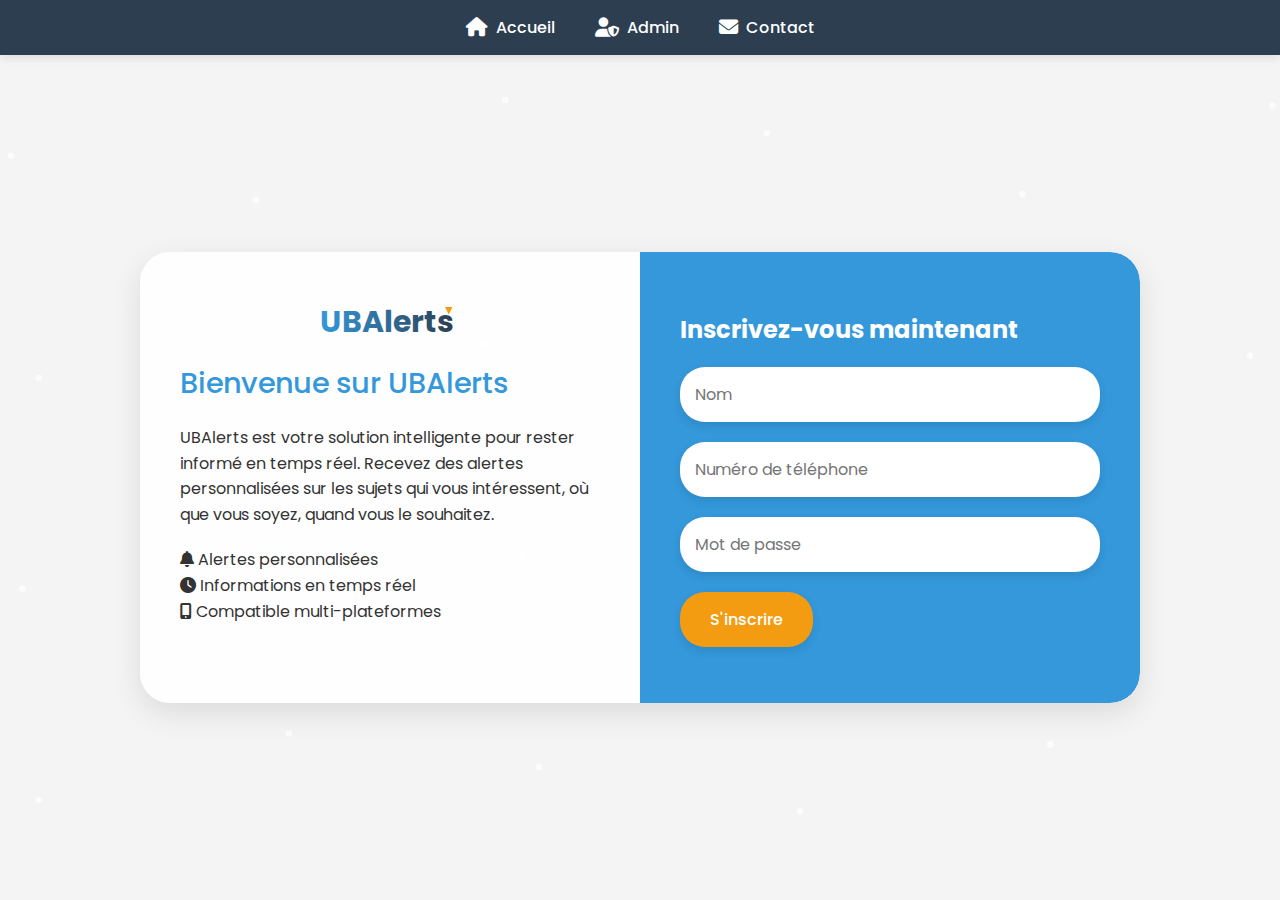
<file: index.html>
<html><head>
<meta charset="UTF-8">
<meta name="viewport" content="width=device-width, initial-scale=1.0">
<title>UBAlerts - Accueil</title>
<link href="https://fonts.googleapis.com/css2?family=Poppins:wght@300;400;500;700&display=swap" rel="stylesheet">
<link rel="stylesheet" href="https://cdnjs.cloudflare.com/ajax/libs/font-awesome/6.4.0/css/all.min.css">
<style>
    :root {
        --primary-color: #3498db;
        --secondary-color: #2c3e50;
        --accent-color: #f39c12;
        --text-color: #333;
        --bg-color: #f4f4f4;
    }
    body, html {
        margin: 0;
        padding: 0;
        height: 100%;
        font-family: 'Poppins', sans-serif;
        background-color: var(--bg-color);
        color: var(--text-color);
        background-image: url('data:image/svg+xml;utf8,<svg xmlns="http://www.w3.org/2000/svg" viewBox="0 0 1440 810" preserveAspectRatio="xMidYMid slice"><path fill="%23f4f4f4" d="M0 0h1440v810H0z"/><g fill="%23ffffff" fill-opacity="0.7"><circle cx="1395" cy="140" r="3"/><circle cx="1145" cy="95" r="3"/><circle cx="920" cy="175" r="3"/><circle cx="690" cy="120" r="3"/><circle cx="455" cy="90" r="3"/><circle cx="230" cy="180" r="3"/><circle cx="10" cy="140" r="3"/><circle cx="1370" cy="270" r="3"/><circle cx="1125" cy="320" r="3"/><circle cx="895" cy="290" r="3"/><circle cx="670" cy="350" r="3"/><circle cx="435" cy="310" r="3"/><circle cx="210" cy="280" r="3"/><circle cx="35" cy="340" r="3"/><circle cx="1390" cy="460" r="3"/><circle cx="1155" cy="510" r="3"/><circle cx="930" cy="480" r="3"/><circle cx="705" cy="540" r="3"/><circle cx="470" cy="500" r="3"/><circle cx="245" cy="470" r="3"/><circle cx="20" cy="530" r="3"/><circle cx="1405" cy="650" r="3"/><circle cx="1170" cy="700" r="3"/><circle cx="945" cy="670" r="3"/><circle cx="720" cy="730" r="3"/><circle cx="485" cy="690" r="3"/><circle cx="260" cy="660" r="3"/><circle cx="35" cy="720" r="3"/></g></svg>');
        background-attachment: fixed;
        background-size: cover;
    }
    #app {
        display: flex;
        flex-direction: column;
        min-height: 100vh;
    }
    .content {
        flex-grow: 1;
        display: flex;
        justify-content: center;
        align-items: center;
        padding: 20px;
    }
    nav {
        background-color: var(--secondary-color);
        padding: 15px 0;
        box-shadow: 0 2px 10px rgba(0, 0, 0, 0.1);
    }
    nav ul {
        list-style-type: none;
        padding: 0;
        margin: 0;
        display: flex;
        justify-content: center;
    }
    nav ul li {
        margin: 0 20px;
    }
    nav ul li a {
        color: #fff;
        text-decoration: none;
        font-weight: 500;
        transition: color 0.3s ease;
        display: flex;
        align-items: center;
    }
    nav ul li a:hover {
        color: var(--accent-color);
    }
    nav ul li a i {
        margin-right: 8px;
        font-size: 1.2em;
    }
    .logo {
        text-align: center;
        margin-bottom: 20px;
    }
    .logo svg {
        width: 150px;
        height: auto;
    }
    h1 {
        color: var(--primary-color);
        font-size: 1.8em;
        margin-bottom: 20px;
        font-weight: 500;
    }
    p {
        font-size: 1em;
        line-height: 1.6;
        margin-bottom: 20px;
    }
    .main-container {
        display: flex;
        justify-content: space-between;
        max-width: 1000px;
        width: 100%;
        background-color: rgba(255, 255, 255, 0.9);
        border-radius: 30px;
        box-shadow: 0 10px 30px rgba(0, 0, 0, 0.1);
        overflow: hidden;
    }
    .info-section, .signup-section {
        padding: 40px;
        width: 50%;
    }
    .signup-section {
        background-color: var(--primary-color);
        color: white;
        border-radius: 0 30px 30px 0;
    }
    .signup-form input {
        width: 100%;
        padding: 15px;
        margin-bottom: 20px;
        border: none;
        border-radius: 25px;
        font-family: 'Poppins', sans-serif;
        font-size: 1em;
        box-shadow: 0 4px 10px rgba(0, 0, 0, 0.1);
        transition: box-shadow 0.3s ease;
    }
    .signup-form input:focus {
        outline: none;
        box-shadow: 0 6px 15px rgba(0, 0, 0, 0.15);
    }
    .signup-button {
        background-color: var(--accent-color);
        color: white;
        border: none;
        padding: 15px 30px;
        border-radius: 25px;
        font-size: 1em;
        font-weight: 500;
        cursor: pointer;
        transition: all 0.3s ease;
        font-family: 'Poppins', sans-serif;
        box-shadow: 0 4px 10px rgba(0, 0, 0, 0.1);
    }
    .signup-button:hover {
        background-color: #e67e22;
        transform: translateY(-2px);
        box-shadow: 0 6px 15px rgba(0, 0, 0, 0.2);
    }
</style>
</head>
<body>
    <div id="app">
        <nav>
                <ul>  
                    <li><a href="index.html"><i class="fas fa-home"></i> Accueil</a></li>  
                    <li><a href="Adds/connexion_admin.html"><i class="fas fa-user-shield"></i> Admin</a></li>  
                    <li><a href="Adds/contact.html"><i class="fas fa-envelope"></i> Contact</a></li>  
                </ul>  
        </nav>

        <div class="content">
            <div class="main-container">
                <div class="info-section">
                    <div class="logo">
                        <svg viewBox="0 0 300 100">
                            <defs>
                                <linearGradient id="gradient" x1="0%" y1="0%" x2="100%" y2="0%">
                                    <stop offset="0%" style="stop-color:#3498db;stop-opacity:1" />
                                    <stop offset="100%" style="stop-color:#2c3e50;stop-opacity:1" />
                                </linearGradient>
                            </defs>
                            <text x="10" y="80" font-family="Poppins, sans-serif" font-size="60" fill="url(#gradient)" font-weight="700">
                                UBAlerts
                            </text>
                            <path d="M260 30 L275 30 L267.5 45 Z" fill="#f39c12" />
                        </svg>
                    </div>

                    <h1>Bienvenue sur UBAlerts</h1>
                    <p>
                        UBAlerts est votre solution intelligente pour rester informé en temps réel.
                        Recevez des alertes personnalisées sur les sujets qui vous intéressent,
                        où que vous soyez, quand vous le souhaitez.
                    </p>
                    <p>
                        <i class="fas fa-bell"></i> Alertes personnalisées<br>
                        <i class="fas fa-clock"></i> Informations en temps réel<br>
                        <i class="fas fa-mobile-alt"></i> Compatible multi-plateformes
                    </p>
                </div>
                <div class="signup-section">
                    <h2>Inscrivez-vous maintenant</h2>
                    <form class="signup-form">
                        <input type="text" placeholder="Nom" required>
                        <input type="tel" placeholder="Numéro de téléphone" required>
                        <input type="password" placeholder="Mot de passe" required>
                        <button type="submit" class="signup-button">S'inscrire</button>
                    </form>
                </div>
            </div>
        </div>
    </div>
</body>
</html>
</file>
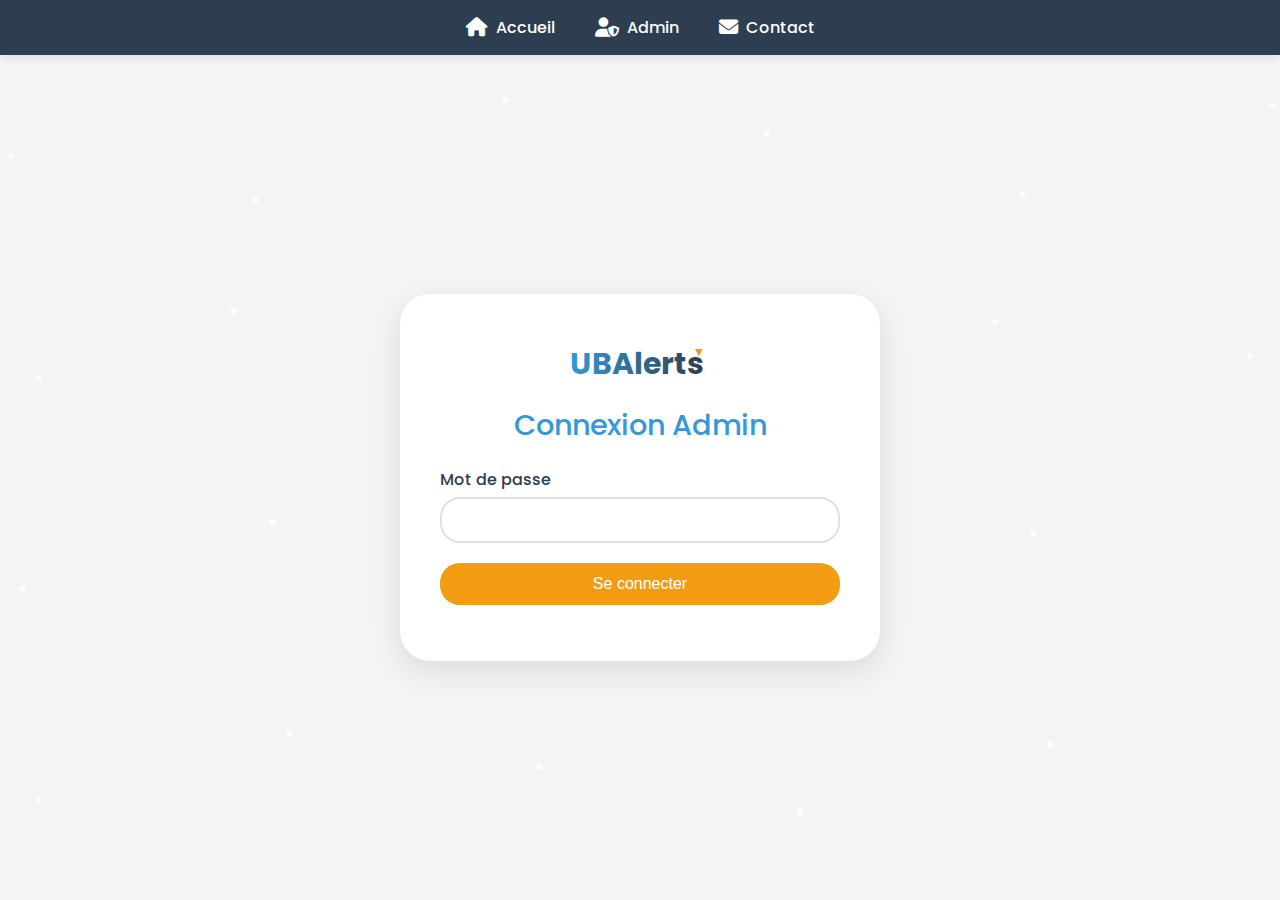
<file: connexion_admin.html>
<html><head>
<meta charset="UTF-8">
<meta name="viewport" content="width=device-width, initial-scale=1.0">
<title>UBAlerts - Admin Login</title>
<link href="https://fonts.googleapis.com/css2?family=Poppins:wght@300;400;500;700&display=swap" rel="stylesheet">
<link rel="stylesheet" href="https://cdnjs.cloudflare.com/ajax/libs/font-awesome/6.4.0/css/all.min.css">
<style>
    :root {
        --primary-color: #3498db;
        --secondary-color: #2c3e50;
        --accent-color: #f39c12;
        --text-color: #333;
        --bg-color: #f4f4f4;
    }
    body, html {
        margin: 0;
        padding: 0;
        height: 100%;
        font-family: 'Poppins', sans-serif;
        background-color: var(--bg-color);
        color: var(--text-color);
        background-image: url('data:image/svg+xml;utf8,<svg xmlns="http://www.w3.org/2000/svg" viewBox="0 0 1440 810" preserveAspectRatio="xMidYMid slice"><path fill="%23f4f4f4" d="M0 0h1440v810H0z"/><g fill="%23ffffff" fill-opacity="0.7"><circle cx="1395" cy="140" r="3"/><circle cx="1145" cy="95" r="3"/><circle cx="920" cy="175" r="3"/><circle cx="690" cy="120" r="3"/><circle cx="455" cy="90" r="3"/><circle cx="230" cy="180" r="3"/><circle cx="10" cy="140" r="3"/><circle cx="1370" cy="270" r="3"/><circle cx="1125" cy="320" r="3"/><circle cx="895" cy="290" r="3"/><circle cx="670" cy="350" r="3"/><circle cx="435" cy="310" r="3"/><circle cx="210" cy="280" r="3"/><circle cx="35" cy="340" r="3"/><circle cx="1390" cy="460" r="3"/><circle cx="1155" cy="510" r="3"/><circle cx="930" cy="480" r="3"/><circle cx="705" cy="540" r="3"/><circle cx="470" cy="500" r="3"/><circle cx="245" cy="470" r="3"/><circle cx="20" cy="530" r="3"/><circle cx="1405" cy="650" r="3"/><circle cx="1170" cy="700" r="3"/><circle cx="945" cy="670" r="3"/><circle cx="720" cy="730" r="3"/><circle cx="485" cy="690" r="3"/><circle cx="260" cy="660" r="3"/><circle cx="35" cy="720" r="3"/></g></svg>');
        background-attachment: fixed;
        background-size: cover;
    }
    #app {
        display: flex;
        flex-direction: column;
        min-height: 100vh;
    }
    .content {
        flex-grow: 1;
        display: flex;
        justify-content: center;
        align-items: center;
        padding: 20px;
    }
    nav {
        background-color: var(--secondary-color);
        padding: 15px 0;
        box-shadow: 0 2px 10px rgba(0, 0, 0, 0.1);
    }
    nav ul {
        list-style-type: none;
        padding: 0;
        margin: 0;
        display: flex;
        justify-content: center;
    }
    nav ul li {
        margin: 0 20px;
    }
    nav ul li a {
        color: #fff;
        text-decoration: none;
        font-weight: 500;
        transition: color 0.3s ease;
        display: flex;
        align-items: center;
    }
    nav ul li a:hover {
        color: var(--accent-color);
    }
    nav ul li a i {
        margin-right: 8px;
        font-size: 1.2em;
    }
    .logo {
        text-align: center;
        margin-bottom: 20px;
    }
    .logo svg {
        width: 150px;
        height: auto;
    }
    .login-container {
        background-color: white;
        border-radius: 30px;
        box-shadow: 0 10px 30px rgba(0, 0, 0, 0.1);
        padding: 40px;
        width: 100%;
        max-width: 400px;
    }
    h1 {
        color: var(--primary-color);
        font-size: 1.8em;
        margin-bottom: 20px;
        font-weight: 500;
        text-align: center;
    }
    form {
        display: flex;
        flex-direction: column;
    }
    .input-group {
        margin-bottom: 20px;
    }
    label {
        display: block;
        margin-bottom: 5px;
        color: var(--secondary-color);
        font-weight: 500;
    }
    input[type="password"] {
        width: 100%;
        padding: 12px;
        border: 2px solid #e0e0e0;
        border-radius: 20px;
        font-size: 16px;
        transition: border-color 0.3s ease;
    }
    input[type="password"]:focus {
        outline: none;
        border-color: var(--primary-color);
    }
    button {
        background-color: var(--accent-color);
        color: white;
        border: none;
        padding: 12px;
        border-radius: 20px;
        font-size: 16px;
        font-weight: 500;
        cursor: pointer;
        transition: background-color 0.3s ease;
    }
    button:hover {
        background-color: #e67e22;
    }
</style>
</head>
<body>
    <div id="app">
        <nav>
            <ul>
                <li><a href="index.html"><i class="fas fa-home"></i> Accueil</a></li>
                <li><a href="connexion_admin.html"><i class="fas fa-user-shield"></i> Admin</a></li>
                <li><a href="contact.html"><i class="fas fa-envelope"></i> Contact</a></li>
            </ul>
        </nav>

        <div class="content">
            <div class="login-container">
                <div class="logo">
                    <svg viewBox="0 0 300 100">
                        <defs>
                            <linearGradient id="gradient" x1="0%" y1="0%" x2="100%" y2="0%">
                                <stop offset="0%" style="stop-color:#3498db;stop-opacity:1" />
                                <stop offset="100%" style="stop-color:#2c3e50;stop-opacity:1" />
                            </linearGradient>
                        </defs>
                        <text x="10" y="80" font-family="Poppins, sans-serif" font-size="60" fill="url(#gradient)" font-weight="700">
                            UBAlerts
                        </text>
                        <path d="M260 30 L275 30 L267.5 45 Z" fill="#f39c12" />
                    </svg>
                </div>

                <h1>Connexion Admin</h1>

                <form id="admin-login-form">
                    <div class="input-group">
                        <label for="password">Mot de passe</label>
                        <input type="password" id="password" name="password" required>
                    </div>
                    <button type="submit">Se connecter</button>
                </form>
            </div>
        </div>
    </div>

    <script>
    document.getElementById('admin-login-form').addEventListener('submit', function(e) {
        e.preventDefault();
        const password = document.getElementById('password').value;
        
        // Ici, vous devriez normalement envoyer le mot de passe à un serveur pour vérification
        // Pour cet exemple, nous utilisons un mot de passe en dur (ce qui n'est pas sécurisé en production)
        if (password === 'adminUB2023') {
            // Redirection vers le panneau d'administration
            window.location.href = '/admin/dashboard';
        } else {
            alert('Mot de passe incorrect. Veuillez réessayer.');
        }
    });
    </script>
</body>
</html>
</file>
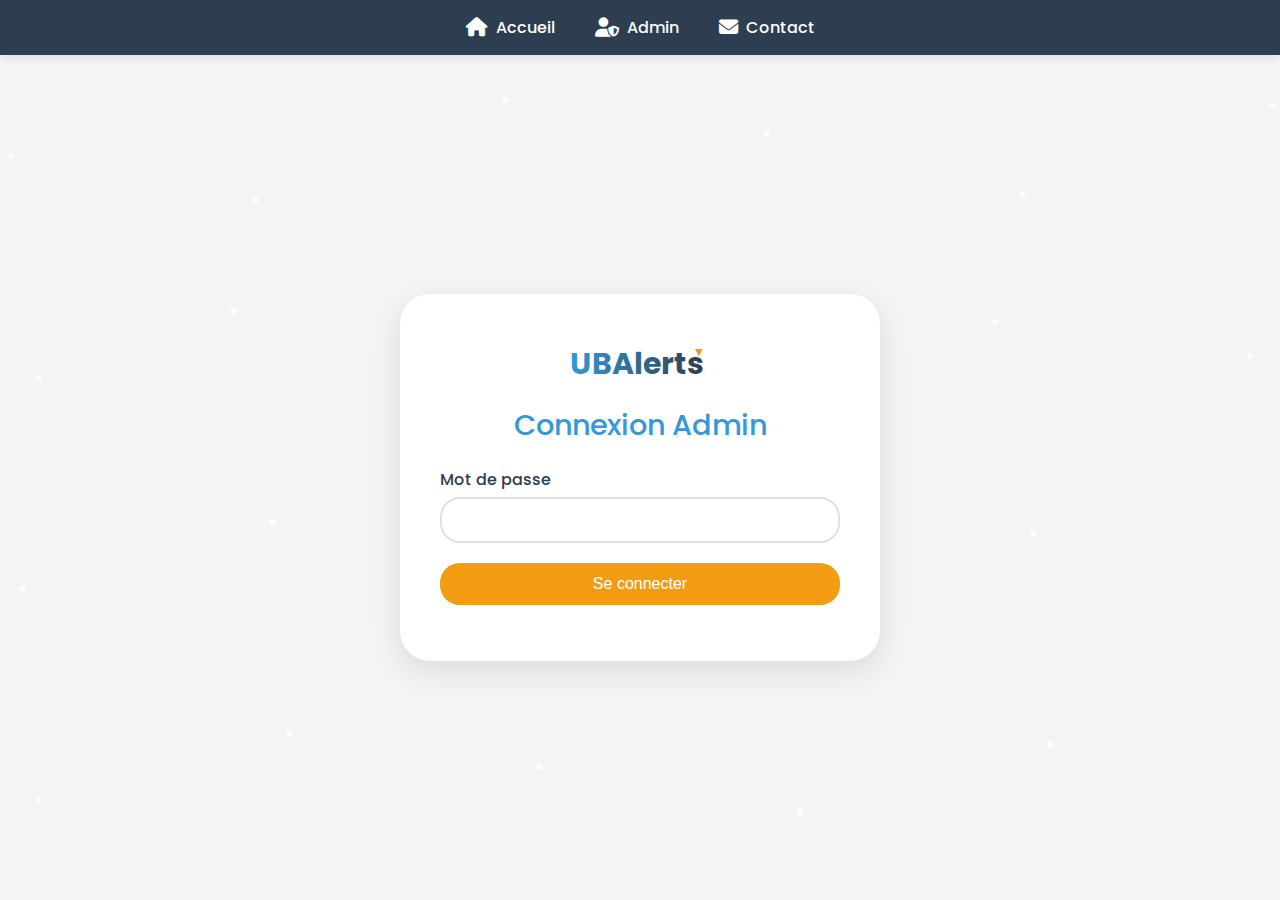
<file: Adds/connexion_admin.html>
<html><head>
<meta charset="UTF-8">
<meta name="viewport" content="width=device-width, initial-scale=1.0">
<title>UBAlerts - Admin Login</title>
<link href="https://fonts.googleapis.com/css2?family=Poppins:wght@300;400;500;700&display=swap" rel="stylesheet">
<link rel="stylesheet" href="https://cdnjs.cloudflare.com/ajax/libs/font-awesome/6.4.0/css/all.min.css">
<style>
    :root {
        --primary-color: #3498db;
        --secondary-color: #2c3e50;
        --accent-color: #f39c12;
        --text-color: #333;
        --bg-color: #f4f4f4;
    }
    body, html {
        margin: 0;
        padding: 0;
        height: 100%;
        font-family: 'Poppins', sans-serif;
        background-color: var(--bg-color);
        color: var(--text-color);
        background-image: url('data:image/svg+xml;utf8,<svg xmlns="http://www.w3.org/2000/svg" viewBox="0 0 1440 810" preserveAspectRatio="xMidYMid slice"><path fill="%23f4f4f4" d="M0 0h1440v810H0z"/><g fill="%23ffffff" fill-opacity="0.7"><circle cx="1395" cy="140" r="3"/><circle cx="1145" cy="95" r="3"/><circle cx="920" cy="175" r="3"/><circle cx="690" cy="120" r="3"/><circle cx="455" cy="90" r="3"/><circle cx="230" cy="180" r="3"/><circle cx="10" cy="140" r="3"/><circle cx="1370" cy="270" r="3"/><circle cx="1125" cy="320" r="3"/><circle cx="895" cy="290" r="3"/><circle cx="670" cy="350" r="3"/><circle cx="435" cy="310" r="3"/><circle cx="210" cy="280" r="3"/><circle cx="35" cy="340" r="3"/><circle cx="1390" cy="460" r="3"/><circle cx="1155" cy="510" r="3"/><circle cx="930" cy="480" r="3"/><circle cx="705" cy="540" r="3"/><circle cx="470" cy="500" r="3"/><circle cx="245" cy="470" r="3"/><circle cx="20" cy="530" r="3"/><circle cx="1405" cy="650" r="3"/><circle cx="1170" cy="700" r="3"/><circle cx="945" cy="670" r="3"/><circle cx="720" cy="730" r="3"/><circle cx="485" cy="690" r="3"/><circle cx="260" cy="660" r="3"/><circle cx="35" cy="720" r="3"/></g></svg>');
        background-attachment: fixed;
        background-size: cover;
    }
    #app {
        display: flex;
        flex-direction: column;
        min-height: 100vh;
    }
    .content {
        flex-grow: 1;
        display: flex;
        justify-content: center;
        align-items: center;
        padding: 20px;
    }
    nav {
        background-color: var(--secondary-color);
        padding: 15px 0;
        box-shadow: 0 2px 10px rgba(0, 0, 0, 0.1);
    }
    nav ul {
        list-style-type: none;
        padding: 0;
        margin: 0;
        display: flex;
        justify-content: center;
    }
    nav ul li {
        margin: 0 20px;
    }
    nav ul li a {
        color: #fff;
        text-decoration: none;
        font-weight: 500;
        transition: color 0.3s ease;
        display: flex;
        align-items: center;
    }
    nav ul li a:hover {
        color: var(--accent-color);
    }
    nav ul li a i {
        margin-right: 8px;
        font-size: 1.2em;
    }
    .logo {
        text-align: center;
        margin-bottom: 20px;
    }
    .logo svg {
        width: 150px;
        height: auto;
    }
    .login-container {
        background-color: white;
        border-radius: 30px;
        box-shadow: 0 10px 30px rgba(0, 0, 0, 0.1);
        padding: 40px;
        width: 100%;
        max-width: 400px;
    }
    h1 {
        color: var(--primary-color);
        font-size: 1.8em;
        margin-bottom: 20px;
        font-weight: 500;
        text-align: center;
    }
    form {
        display: flex;
        flex-direction: column;
    }
    .input-group {
        margin-bottom: 20px;
    }
    label {
        display: block;
        margin-bottom: 5px;
        color: var(--secondary-color);
        font-weight: 500;
    }
    input[type="password"] {
        width: 100%;
        padding: 12px;
        border: 2px solid #e0e0e0;
        border-radius: 20px;
        font-size: 16px;
        transition: border-color 0.3s ease;
    }
    input[type="password"]:focus {
        outline: none;
        border-color: var(--primary-color);
    }
    button {
        background-color: var(--accent-color);
        color: white;
        border: none;
        padding: 12px;
        border-radius: 20px;
        font-size: 16px;
        font-weight: 500;
        cursor: pointer;
        transition: background-color 0.3s ease;
    }
    button:hover {
        background-color: #e67e22;
    }
</style>
</head>
<body>
    <div id="app">
        <nav>
            <ul>
                <li><a href="../index.html"><i class="fas fa-home"></i> Accueil</a></li>
                <li><a href="connexion_admin.html"><i class="fas fa-user-shield"></i> Admin</a></li>
                <li><a href="contact.html"><i class="fas fa-envelope"></i> Contact</a></li>
            </ul>
        </nav>

        <div class="content">
            <div class="login-container">
                <div class="logo">
                    <svg viewBox="0 0 300 100">
                        <defs>
                            <linearGradient id="gradient" x1="0%" y1="0%" x2="100%" y2="0%">
                                <stop offset="0%" style="stop-color:#3498db;stop-opacity:1" />
                                <stop offset="100%" style="stop-color:#2c3e50;stop-opacity:1" />
                            </linearGradient>
                        </defs>
                        <text x="10" y="80" font-family="Poppins, sans-serif" font-size="60" fill="url(#gradient)" font-weight="700">
                            UBAlerts
                        </text>
                        <path d="M260 30 L275 30 L267.5 45 Z" fill="#f39c12" />
                    </svg>
                </div>

                <h1>Connexion Admin</h1>

                <form id="admin-login-form">
                    <div class="input-group">
                        <label for="password">Mot de passe</label>
                        <input type="password" id="password" name="password" required>
                    </div>
                    <button type="submit">Se connecter</button>
                </form>
            </div>
        </div>
    </div>

    <script>
    document.getElementById('admin-login-form').addEventListener('submit', function(e) {
        e.preventDefault();
        const password = document.getElementById('password').value;
        
        // Ici, vous devriez normalement envoyer le mot de passe à un serveur pour vérification
        // Pour cet exemple, nous utilisons un mot de passe en dur (ce qui n'est pas sécurisé en production)
        if (password === 'adminUB2023') {
            // Redirection vers le panneau d'administration
            window.location.href = '/admin/dashboard';
        } else {
            alert('Mot de passe incorrect. Veuillez réessayer.');
        }
    });
    </script>
</body>
</html>
</file>
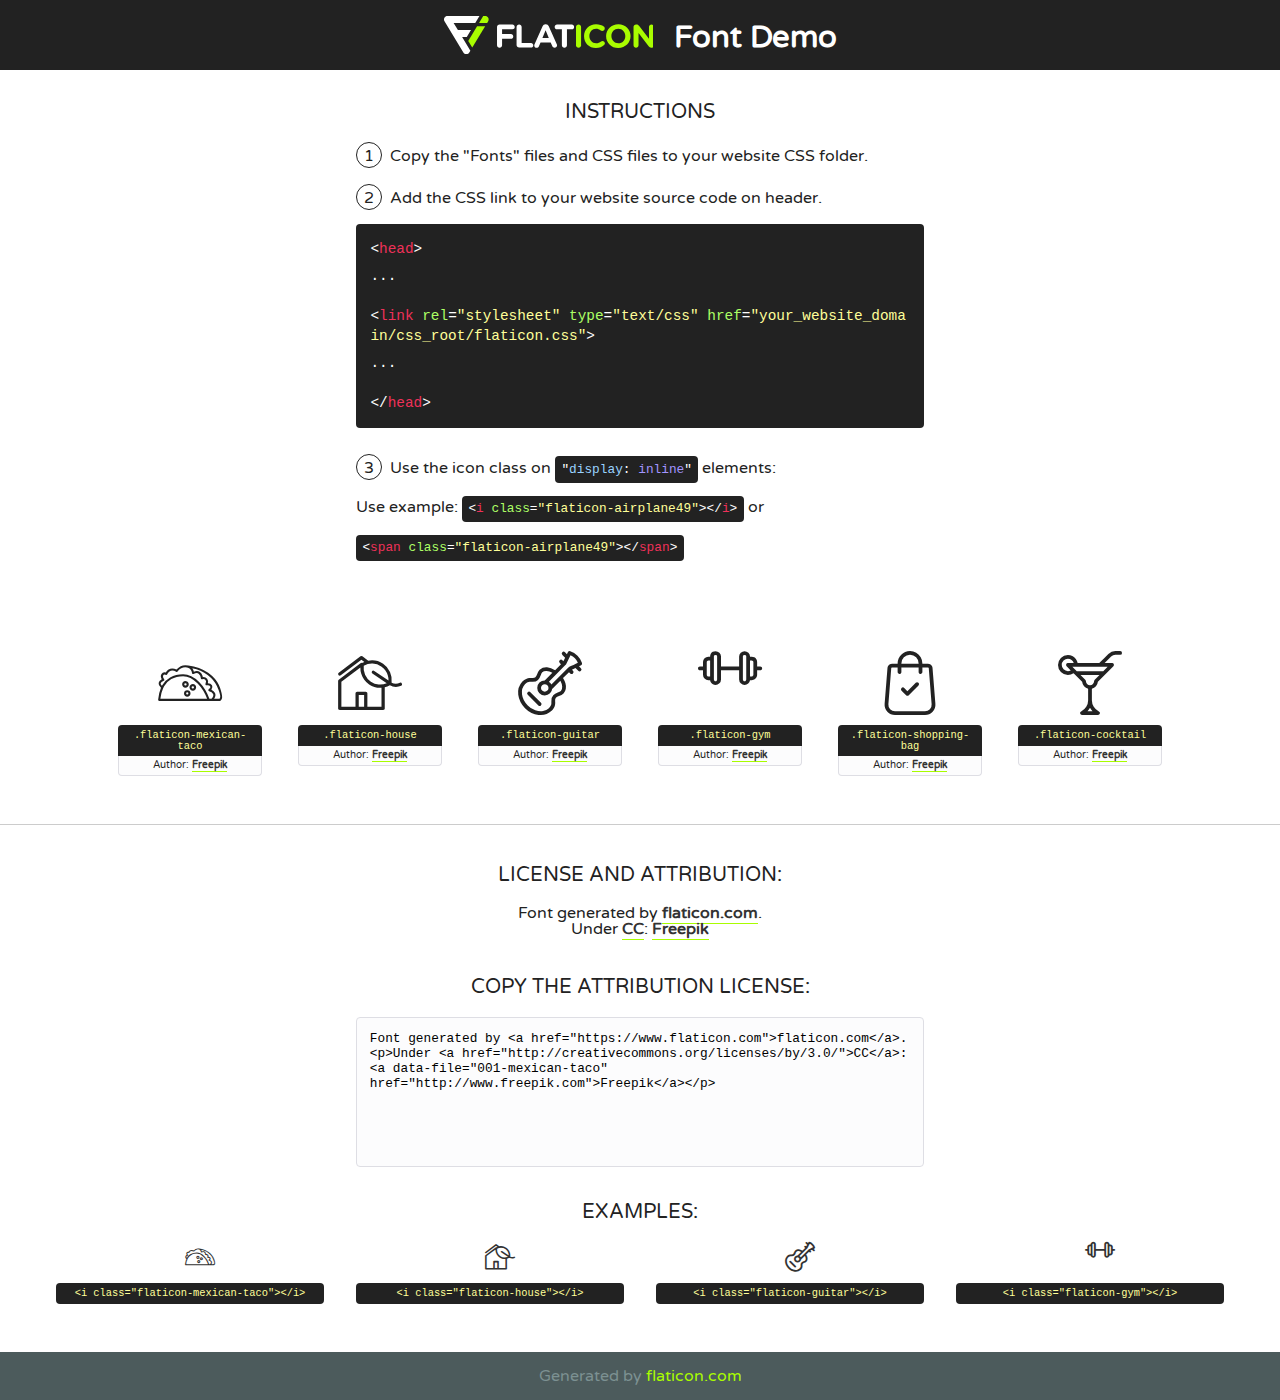
<file: fonts/flaticon/font/flaticon.html>
<!DOCTYPE html>
<!--
  Flaticon icon font: Flaticon
  Creation date: 11/02/2019 11:47
-->
<html>
<!DOCTYPE html>
<html>

<head>
    <title>Flaticon WebFont</title>
    <link href="http://fonts.googleapis.com/css?family=Varela+Round" rel="stylesheet" type="text/css" />
    <link rel="stylesheet" type="text/css" href="flaticon.css">
    <meta charset="UTF-8">
    <style>
    html, body, div, span, applet, object, iframe,
    h1, h2, h3, h4, h5, h6, p, blockquote, pre,
    a, abbr, acronym, address, big, cite, code,
    del, dfn, em, img, ins, kbd, q, s, samp,
    small, strike, strong, sub, sup, tt, var,
    b, u, i, center,
    dl, dt, dd, ol, ul, li,
    fieldset, form, label, legend,
    table, caption, tbody, tfoot, thead, tr, th, td,
    article, aside, canvas, details, embed, 
    figure, figcaption, footer, header, hgroup, 
    menu, nav, output, ruby, section, summary,
    time, mark, audio, video {
        margin: 0;
        padding: 0;
        border: 0;
        font-size: 100%;
        font: inherit;
        vertical-align: baseline;
    }
    /* HTML5 display-role reset for older browsers */
    article, aside, details, figcaption, figure, 
    footer, header, hgroup, menu, nav, section {
        display: block;
    }
    body {
        line-height: 1;
    }
    ol, ul {
        list-style: none;
    }
    blockquote, q {
        quotes: none;
    }
    blockquote:before, blockquote:after,
    q:before, q:after {
        content: '';
        content: none;
    }
    table {
        border-collapse: collapse;
        border-spacing: 0;
    }
    body {
        font-family: 'Varela Round', Helvetica, Arial, sans-serif;
        font-size: 16px;
        color: #222;
    }
    a {
        color: #333;
        border-bottom: 1px solid #a9fd00;
        font-weight: bold;
        text-decoration: none;
    }
    * {
        -moz-box-sizing: border-box;
        -webkit-box-sizing: border-box;
        box-sizing: border-box;
        margin: 0;
        padding: 0;
    }
    [class^="flaticon-"]:before, [class*=" flaticon-"]:before, [class^="flaticon-"]:after, [class*=" flaticon-"]:after {
        font-family: Flaticon;
        font-size: 30px;
        font-style: normal;
        margin-left: 20px;
        color: #333;
    }
    .wrapper {
        max-width: 600px;
        margin: auto;
        padding: 0 1em;
    }
    .title {
        font-size: 1.25em;
        text-align: center;
        margin-bottom: 1em;
        text-transform: uppercase;
    }
    header {
        text-align: center;
        background-color: #222;
        color: #fff;
        padding: 1em;
    }
    header .logo {
        width: 210px;
        height: 38px;
        display: inline-block;
        vertical-align: middle;
        margin-right: 1em;
        border: none;
    }
    header strong {
        font-size: 1.95em;
        font-weight: bold;
        vertical-align: middle;
        margin-top: 5px;
        display: inline-block;
    }
    .demo {
        margin: 2em auto;
        line-height: 1.25em;
    }
    .demo ul li {
        margin-bottom: 1em;
    }
    .demo ul li .num {
        color: #222;
        border-radius: 20px;
        display: inline-block;
        width: 26px;
        padding: 3px;
        height: 26px;
        text-align: center;
        margin-right: 0.5em;
        border: 1px solid #222;
    }
    .demo ul li code {
        background-color: #222;
        border-radius: 4px;
        padding: 0.25em 0.5em;
        display: inline-block;
        color: #fff;
        font-family: Consolas,Monaco,Lucida Console,Liberation Mono,DejaVu Sans Mono,Bitstream Vera Sans Mono,Courier New, monospace;
        font-weight: lighter;
        margin-top: 1em;
        font-size: 0.8em;
        word-break: break-all;
    }
    .demo ul li code.big {
        padding: 1em;
        font-size: 0.9em;
    }
    .demo ul li code .red {
        color: #EF3159;
    }
    .demo ul li code .green {
        color: #ACFF65;
    }
    .demo ul li code .yellow {
        color: #FFFF99;
    }
    .demo ul li code .blue {
        color: #99D3FF;
    }
    .demo ul li code .purple {
        color: #A295FF;
    }
    .demo ul li code .dots {
        margin-top: 0.5em;
        display: block;
    }
    #glyphs {
        border-bottom: 1px solid #ccc;
        padding: 2em 0;
        text-align: center;
    }
    .glyph {
        display: inline-block;
        width: 9em;
        margin: 1em;
        text-align: center;
        vertical-align: top;
        background: #FFF;
    }
    .glyph .glyph-icon {
        padding: 10px;
        display: block;
        font-family:"Flaticon";
        font-size: 64px;
        line-height: 1;
    }
    .glyph .glyph-icon:before {
        font-size: 64px;
        color: #222;
        margin-left: 0;
    }
    .class-name {
        font-size: 0.65em;
        background-color: #222;
        color: #fff;
        border-radius: 4px 4px 0 0;
        padding: 0.5em;
        color: #FFFF99;
        font-family: Consolas,Monaco,Lucida Console,Liberation Mono,DejaVu Sans Mono,Bitstream Vera Sans Mono,Courier New, monospace;
    }
    .author-name {
        font-size: 0.6em;
        background-color: #fcfcfd;
        border: 1px solid #DEDEE4;
        border-top: 0;
        border-radius: 0 0 4px 4px;
        padding: 0.5em;
    }
    .class-name:last-child {
        font-size: 10px;
        color:#888;
    }
    .class-name:last-child a {
        font-size: 10px;
        color:#555;
    }
    .class-name:last-child a:hover {
        color:#a9fd00;
    }
    .glyph > input {
        display: block;
        width: 100px;
        margin: 5px auto;
        text-align: center;
        font-size: 12px;
        cursor: text;
    }
    .glyph > input.icon-input {
        font-family:"Flaticon";
        font-size: 16px;
        margin-bottom: 10px;
    }
    .attribution .title {
        margin-top: 2em;
    }
    .attribution textarea {
        background-color: #fcfcfd;
        padding: 1em;
        border: none;
        box-shadow: none;
        border: 1px solid #DEDEE4;
        border-radius: 4px;
        resize: none;
        width: 100%;
        height: 150px;
        font-size: 0.8em;
        font-family: Consolas,Monaco,Lucida Console,Liberation Mono,DejaVu Sans Mono,Bitstream Vera Sans Mono,Courier New, monospace;
        -webkit-appearance: none;
    }
    .iconsuse {
        margin: 2em auto;
        text-align: center;
        max-width: 1200px;
    }
    .iconsuse:after {
        content: '';
        display: table;
        clear: both;
    }
    .iconsuse .image {
        float: left;
        width: 25%;
        padding: 0 1em;
    }
    .iconsuse .image p {
        margin-bottom: 1em;
    }
    .iconsuse .image span {
        display: block;
        font-size: 0.65em;
        background-color: #222;
        color: #fff;
        border-radius: 4px;
        padding: 0.5em;
        color: #FFFF99;
        margin-top: 1em;
        font-family: Consolas,Monaco,Lucida Console,Liberation Mono,DejaVu Sans Mono,Bitstream Vera Sans Mono,Courier New, monospace;
    }
    #footer {
        text-align: center;
        background-color: #4C5B5C;
        color: #7c9192;
        padding: 1em;
    }
    #footer a {
        border: none;
        color: #a9fd00;
        font-weight: normal;
    }
    @media (max-width: 960px) {
        .iconsuse .image {
            width: 50%;
        }
    }
    @media (max-width: 560px) {
        .iconsuse .image {
            width: 100%;
        }
    }
    </style>
</head>

<body class="characters-off">

    <header>
        <a href="https://www.flaticon.com" target="_blank" class="logo">
            <svg version="1.1" xmlns="http://www.w3.org/2000/svg" xmlns:xlink="http://www.w3.org/1999/xlink" xmlns:a="http://ns.adobe.com/AdobeSVGViewerExtensions/3.0/" viewBox="0 0 560.875 102.036" enable-background="new 0 0 560.875 102.036" xml:space="preserve">
                <defs>
                </defs>
                <g>
                    <g class="letters">
                        <path fill="#ffffff" d="M141.596,29.675c0-3.777,2.985-6.767,6.764-6.767h34.438c3.426,0,6.15,2.728,6.15,6.15
                        c0,3.43-2.724,6.149-6.15,6.149h-27.674v13.091h23.719c3.429,0,6.151,2.724,6.151,6.15c0,3.43-2.723,6.149-6.151,6.149h-23.719
                        v17.574c0,3.773-2.986,6.761-6.764,6.761c-3.779,0-6.764-2.989-6.764-6.761V29.675z"></path>
                        <path fill="#ffffff" d="M193.844,29.149c0-3.781,2.985-6.767,6.764-6.767c3.776,0,6.763,2.985,6.763,6.767v42.957h25.039
                        c3.426,0,6.149,2.726,6.149,6.153c0,3.425-2.723,6.15-6.149,6.15h-31.802c-3.779,0-6.764-2.986-6.764-6.768V29.149z"></path>
                        <path fill="#ffffff" d="M241.891,75.71l21.438-48.407c1.492-3.341,4.215-5.357,7.906-5.357h0.792
                        c3.686,0,6.323,2.017,7.815,5.357l21.439,48.407c0.436,0.967,0.701,1.845,0.701,2.723c0,3.602-2.809,6.501-6.414,6.501
                        c-3.161,0-5.269-1.845-6.499-4.655l-4.132-9.661h-27.059l-4.301,10.102c-1.144,2.631-3.426,4.214-6.237,4.214
                        c-3.517,0-6.24-2.81-6.24-6.325C241.1,77.64,241.451,76.677,241.891,75.71z M279.932,58.666l-8.521-20.297l-8.526,20.297H279.932
                        z"></path>
                        <path fill="#ffffff" d="M314.864,35.387H301.86c-3.429,0-6.239-2.813-6.239-6.238c0-3.429,2.811-6.24,6.239-6.24h39.533
                        c3.426,0,6.237,2.811,6.237,6.24c0,3.425-2.811,6.238-6.237,6.238h-13.001v42.785c0,3.773-2.99,6.761-6.764,6.761
                        c-3.779,0-6.764-2.989-6.764-6.761V35.387z"></path>
                        <path fill="#A9FD00" d="M352.615,29.149c0-3.781,2.985-6.767,6.767-6.767c3.774,0,6.761,2.985,6.761,6.767v49.024
                        c0,3.773-2.987,6.761-6.761,6.761c-3.781,0-6.767-2.989-6.767-6.761V29.149z"></path>
                        <path fill="#A9FD00" d="M374.132,53.836v-0.179c0-17.481,13.178-31.801,32.065-31.801c9.22,0,15.459,2.458,20.557,6.238
                        c1.402,1.054,2.637,2.985,2.637,5.357c0,3.692-2.985,6.59-6.681,6.59c-1.845,0-3.071-0.702-4.044-1.319
                        c-3.776-2.813-7.729-4.393-12.562-4.393c-10.364,0-17.831,8.611-17.831,19.154v0.173c0,10.542,7.291,19.329,17.831,19.329
                        c5.715,0,9.492-1.756,13.359-4.834c1.049-0.874,2.458-1.491,4.039-1.491c3.429,0,6.325,2.813,6.325,6.236
                        c0,2.106-1.056,3.78-2.282,4.834c-5.539,4.834-12.036,7.733-21.878,7.733C387.572,85.464,374.132,71.493,374.132,53.836z"></path>
                        <path fill="#A9FD00" d="M433.009,53.836v-0.179c0-17.481,13.79-31.801,32.766-31.801c18.981,0,32.592,14.143,32.592,31.628v0.173
                        c0,17.483-13.785,31.807-32.769,31.807C446.625,85.464,433.009,71.32,433.009,53.836z M484.224,53.836v-0.179
                        c0-10.539-7.725-19.326-18.626-19.326c-10.893,0-18.449,8.611-18.449,19.154v0.173c0,10.542,7.73,19.329,18.626,19.329
                        C476.676,72.986,484.224,64.378,484.224,53.836z"></path>
                        <path fill="#A9FD00" d="M506.233,29.321c0-3.774,2.99-6.763,6.767-6.763h1.401c3.252,0,5.183,1.583,7.029,3.953l26.093,34.265
                        V29.059c0-3.692,2.99-6.677,6.681-6.677c3.683,0,6.671,2.985,6.671,6.677v48.934c0,3.78-2.987,6.765-6.764,6.765h-0.436
                        c-3.257,0-5.188-1.581-7.034-3.953l-27.056-35.492v32.944c0,3.687-2.985,6.676-6.678,6.676c-3.683,0-6.673-2.989-6.673-6.676
                        V29.321z"></path>
                    </g>
                    <g class="insignia">
                        <path fill="#ffffff" d="M48.372,56.137h12.517l11.156-18.537H37.186L25.688,18.539h57.825L94.668,0H9.271
                        C5.925,0,2.842,1.801,1.198,4.716c-1.644,2.907-1.593,6.482,0.134,9.343l50.38,83.501c1.678,2.781,4.689,4.476,7.938,4.476
                        c3.246,0,6.257-1.695,7.935-4.476l2.898-4.804L48.372,56.137z"></path>
                        <g class="i">
                            <path fill="#A9FD00" d="M93.575,18.539h0.031v0.004l21.652,0.004l2.705-4.488c1.727-2.861,1.778-6.436,0.133-9.343
                            C116.454,1.801,113.371,0,110.026,0h-5.294L93.575,18.539z"></path>
                            <polygon fill="#A9FD00" points="88.291,27.356 64.725,66.486 75.519,84.404 109.942,27.356"></polygon>
                        </g>
                    </g>
                </g>
            </svg>
        </a>
        <strong>Font Demo</strong>
    </header>


    <section class="demo wrapper">

        <p class="title">Instructions</p>

        <ul>
            <li>
                <span class="num">1</span>Copy the "Fonts" files and CSS files to your website CSS folder.
            </li>
            <li>
                <span class="num">2</span>Add the CSS link to your website source code on header.
                <code class="big">
                    &lt;<span class="red">head</span>&gt;
                    <br/><span class="dots">...</span>
                    <br/>&lt;<span class="red">link</span> <span class="green">rel</span>=<span class="yellow">"stylesheet"</span> <span class="green">type</span>=<span class="yellow">"text/css"</span> <span class="green">href</span>=<span class="yellow">"your_website_domain/css_root/flaticon.css"</span>&gt;
                    <br/><span class="dots">...</span>
                    <br/>&lt;/<span class="red">head</span>&gt;
                </code>
            </li>

            <li>
                <p>
                    <span class="num">3</span>Use the icon class on <code>"<span class="blue">display</span>:<span class="purple"> inline</span>"</code> elements:
                    <br />
                    Use example: <code>&lt;<span class="red">i</span> <span class="green">class</span>=<span class="yellow">&quot;flaticon-airplane49&quot;</span>&gt;&lt;/<span class="red">i</span>&gt;</code> or <code>&lt;<span class="red">span</span> <span class="green">class</span>=<span class="yellow">&quot;flaticon-airplane49&quot;</span>&gt;&lt;/<span class="red">span</span>&gt;</code>
            </li>
        </ul>

    </section>




   <section id="glyphs">          
    
      
        <div class="glyph"><div class="glyph-icon flaticon-mexican-taco"></div>
            <div class="class-name">.flaticon-mexican-taco</div>
            <div class="author-name">Author: <a data-file="001-mexican-taco" href="http://www.freepik.com">Freepik</a> </div> 
        </div>        
        
        <div class="glyph"><div class="glyph-icon flaticon-house"></div>
            <div class="class-name">.flaticon-house</div>
            <div class="author-name">Author: <a data-file="002-house" href="http://www.freepik.com">Freepik</a> </div> 
        </div>        
        
        <div class="glyph"><div class="glyph-icon flaticon-guitar"></div>
            <div class="class-name">.flaticon-guitar</div>
            <div class="author-name">Author: <a data-file="003-guitar" href="http://www.freepik.com">Freepik</a> </div> 
        </div>        
        
        <div class="glyph"><div class="glyph-icon flaticon-gym"></div>
            <div class="class-name">.flaticon-gym</div>
            <div class="author-name">Author: <a data-file="004-gym" href="http://www.freepik.com">Freepik</a> </div> 
        </div>        
        
        <div class="glyph"><div class="glyph-icon flaticon-shopping-bag"></div>
            <div class="class-name">.flaticon-shopping-bag</div>
            <div class="author-name">Author: <a data-file="005-shopping-bag" href="http://www.freepik.com">Freepik</a> </div> 
        </div>        
        
        <div class="glyph"><div class="glyph-icon flaticon-cocktail"></div>
            <div class="class-name">.flaticon-cocktail</div>
            <div class="author-name">Author: <a data-file="006-cocktail" href="http://www.freepik.com">Freepik</a> </div> 
        </div>        
        

    </section>



    <section class="attribution wrapper"   style="text-align:center;">

      <div class="title">License and attribution:</div><div class="attrDiv">Font generated by <a href="https://www.flaticon.com">flaticon.com</a>. <div><p>Under <a href="http://creativecommons.org/licenses/by/3.0/">CC</a>: <a data-file="001-mexican-taco" href="http://www.freepik.com">Freepik</a></p>  </div>
      </div>
      <div class="title">Copy the Attribution License:</div>

    <textarea onclick="this.focus();this.select();">Font generated by &lt;a href=&quot;https://www.flaticon.com&quot;&gt;flaticon.com&lt;/a&gt;. <p>Under <a href="http://creativecommons.org/licenses/by/3.0/">CC</a>: <a data-file="001-mexican-taco" href="http://www.freepik.com">Freepik</a></p>  
     </textarea>

    </section>

    <section class="iconsuse">

          <div class="title">Examples:</div>            
             
            <div class="image">
                <p>
                    <i class="glyph-icon flaticon-mexican-taco"></i> 
                    <span>&lt;i class=&quot;flaticon-mexican-taco&quot;&gt;&lt;/i&gt;</span>
                </p>
            </div>
            
            <div class="image">
                <p>
                    <i class="glyph-icon flaticon-house"></i> 
                    <span>&lt;i class=&quot;flaticon-house&quot;&gt;&lt;/i&gt;</span>
                </p>
            </div>
            
            <div class="image">
                <p>
                    <i class="glyph-icon flaticon-guitar"></i> 
                    <span>&lt;i class=&quot;flaticon-guitar&quot;&gt;&lt;/i&gt;</span>
                </p>
            </div>
            
            <div class="image">
                <p>
                    <i class="glyph-icon flaticon-gym"></i> 
                    <span>&lt;i class=&quot;flaticon-gym&quot;&gt;&lt;/i&gt;</span>
                </p>
            </div>
                       
        </div>
                            
    </section>

<div id="footer">
    <div>Generated by <a href="https://www.flaticon.com">flaticon.com</a>
    </div>
</div>



</body>
</html>
</file>
<file: fonts/flaticon/font/flaticon.css>
/*
  	Flaticon icon font: Flaticon
  	Creation date: 11/02/2019 11:47
  	*/

@font-face {
  font-family: "Flaticon";
  src: url("./Flaticon.eot");
  src: url("./Flaticon.eot?#iefix") format("embedded-opentype"),
       url("./Flaticon.woff2") format("woff2"),
       url("./Flaticon.woff") format("woff"),
       url("./Flaticon.ttf") format("truetype"),
       url("./Flaticon.svg#Flaticon") format("svg");
  font-weight: normal;
  font-style: normal;
}

@media screen and (-webkit-min-device-pixel-ratio:0) {
  @font-face {
    font-family: "Flaticon";
    src: url("./Flaticon.svg#Flaticon") format("svg");
  }
}

[class^="flaticon-"]:before, [class*=" flaticon-"]:before,
[class^="flaticon-"]:after, [class*=" flaticon-"]:after {   
  font-family: Flaticon;
        font-style: normal;
  font-weight: normal;
  font-variant: normal;
  text-transform: none;
  line-height: 1;

  /* Better Font Rendering =========== */
  -webkit-font-smoothing: antialiased;
  -moz-osx-font-smoothing: grayscale;
}

.flaticon-mexican-taco:before { content: "\f100"; }
.flaticon-house:before { content: "\f101"; }
.flaticon-guitar:before { content: "\f102"; }
.flaticon-gym:before { content: "\f103"; }
.flaticon-shopping-bag:before { content: "\f104"; }
.flaticon-cocktail:before { content: "\f105"; }
</file>
